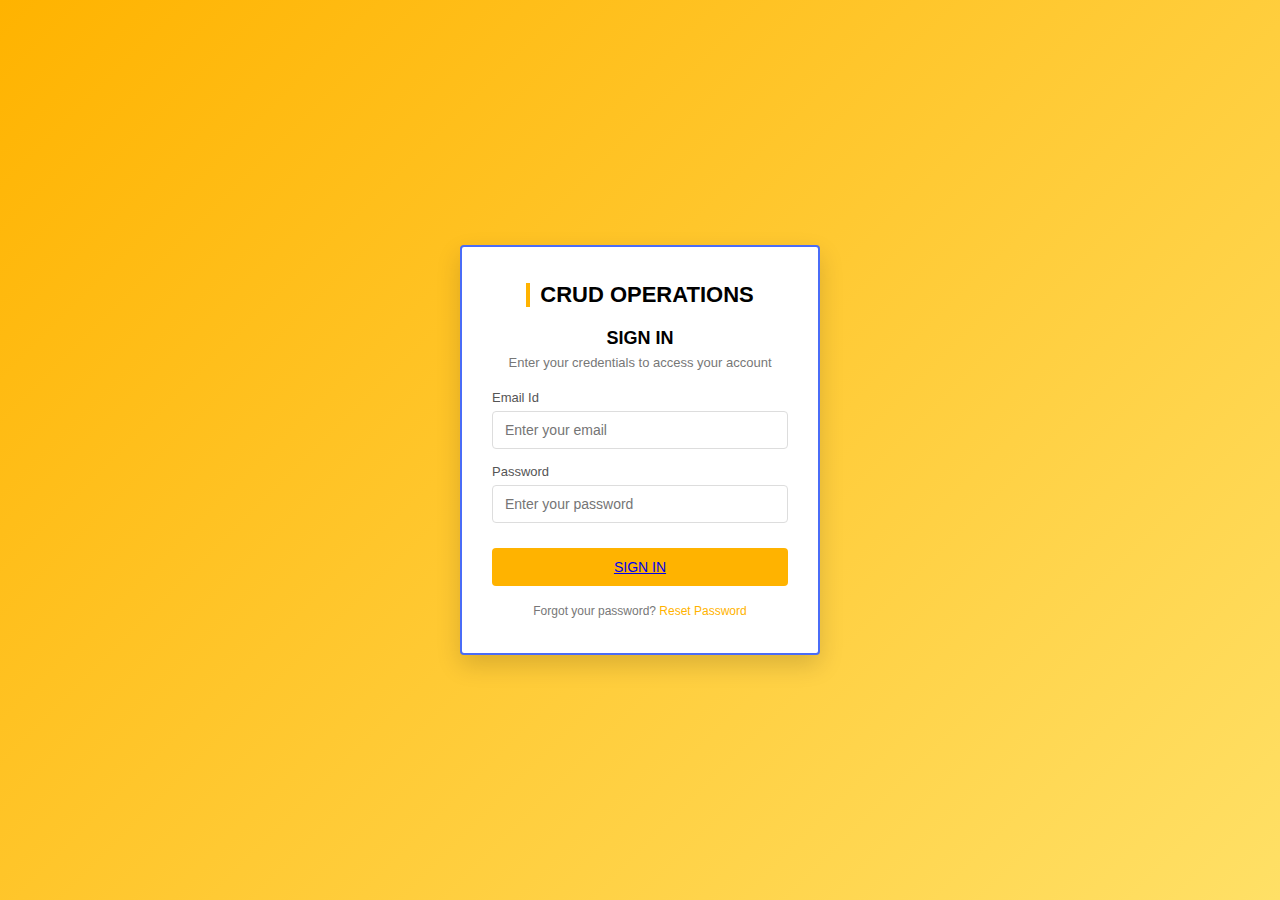
<file: index.html>
<!doctype html>
<html lang="en">

<head>
    <!-- Required meta tags -->
    <meta charset="utf-8">
    <meta name="viewport" content="width=device-width, initial-scale=1">

    <!-- Bootstrap CSS -->
    <link href="https://cdn.jsdelivr.net/npm/bootstrap@5.0.2/dist/css/bootstrap.min.css" rel="stylesheet"
        integrity="sha384-EVSTQN3/azprG1Anm3QDgpJLIm9Nao0Yz1ztcQTwFspd3yD65VohhpuuCOmLASjC" crossorigin="anonymous">
    <!-- Option 1: Bootstrap Bundle with Popper -->
    <script src="https://cdn.jsdelivr.net/npm/bootstrap@5.0.2/dist/js/bootstrap.bundle.min.js"
        integrity="sha384-MrcW6ZMFYlzcLA8Nl+NtUVF0sA7MsXsP1UyJoMp4YLEuNSfAP+JcXn/tWtIaxVXM"
        crossorigin="anonymous"></script>
        <!-- css -->
         <link rel="stylesheet" href="style.css">
    <title>CRUD WEB</title>
</head>

<body class="page1">
<div class="login-card">
        <div class="title">CRUD OPERATIONS</div>

        <h2>SIGN IN</h2>
        <p class="subtitle">Enter your credentials to access your account</p>

        <form>
            <div class="form-group">
                <label>Email Id</label>
                <input type="email" placeholder="Enter your email">
            </div>

            <div class="form-group">
                <label>Password</label>
                <input type="password" placeholder="Enter your password">
            </div>

            <button type="submit" class="btn"><a href="dashboard.html">SIGN IN</button></a>
        </form>

        <div class="footer">
            Forgot your password?
            <a href="#">Reset Password</a>
        </div>
    </div>

</body>
</html>




</body>

</html>
</file>
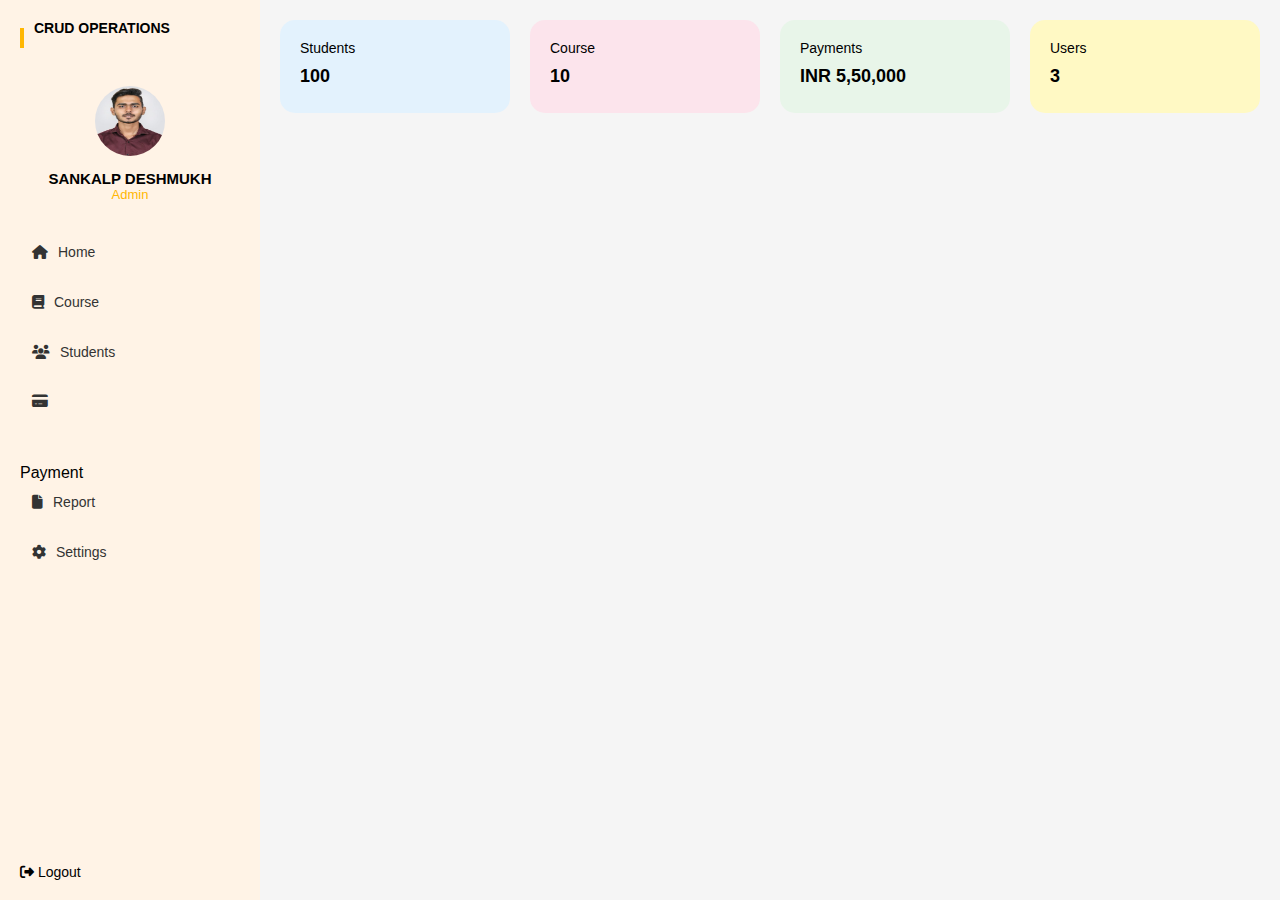
<file: dashboard.html>
<!DOCTYPE html>
<html lang="en">
<head>
    <meta charset="UTF-8">
    <title>CRUD Dashboard</title>
    <link rel="stylesheet" href="style.css">
    <link rel="stylesheet"
        href="https://cdnjs.cloudflare.com/ajax/libs/font-awesome/6.5.0/css/all.min.css">
</head>
<body class="page2">

<div class="container">

    <!-- Sidebar -->
    <aside class="sidebar">
    <div class="sidebar-header">
      <span class="bar"></span>
      <h2>CRUD OPERATIONS</h2>
    </div>

    <div class="user">
      <img src="assets/WhatsApp Image 2025-12-16 at 9.17.27 AM.jpeg" alt="user">
      <h3>SANKALP DESHMUKH</h3>
      <p>Admin</p>
    </div>

    <nav>
      <a href="#"><i class="fa fa-house"></i> Home</a>
      <a href="#"><i class="fa fa-book"></i> Course</a>
      <a href="#"><i class="fa fa-users"></i> Students</a>
      <a href="#"><i class="fa fa-credit-card"></i><a href="payment.html"></a>Payment</a>
      <a href="#"><i class="fa fa-file"></i> Report</a>
      <a href="#"><i class="fa fa-gear"></i> Settings</a>
    </nav>

    <div class="logout">
      <i class="fa fa-right-from-bracket"></i> Logout
    </div>
  </aside>

    <!-- Main Content -->
    <div class="main">
        <div class="cards">

            <div class="card blue">
                <p>Students</p>
                <h2>100</h2>
            </div>

            <div class="card pink">
                <p>Course</p>
                <h2>10</h2>
            </div>

            <div class="card green">
                <p>Payments</p>
                <h2>INR 5,50,000</h2>
            </div>

            <div class="card yellow">
                <p>Users</p>
                <h2>3</h2>
            </div>

        </div>
    </div>

</div>

</body>
</html>
</file>
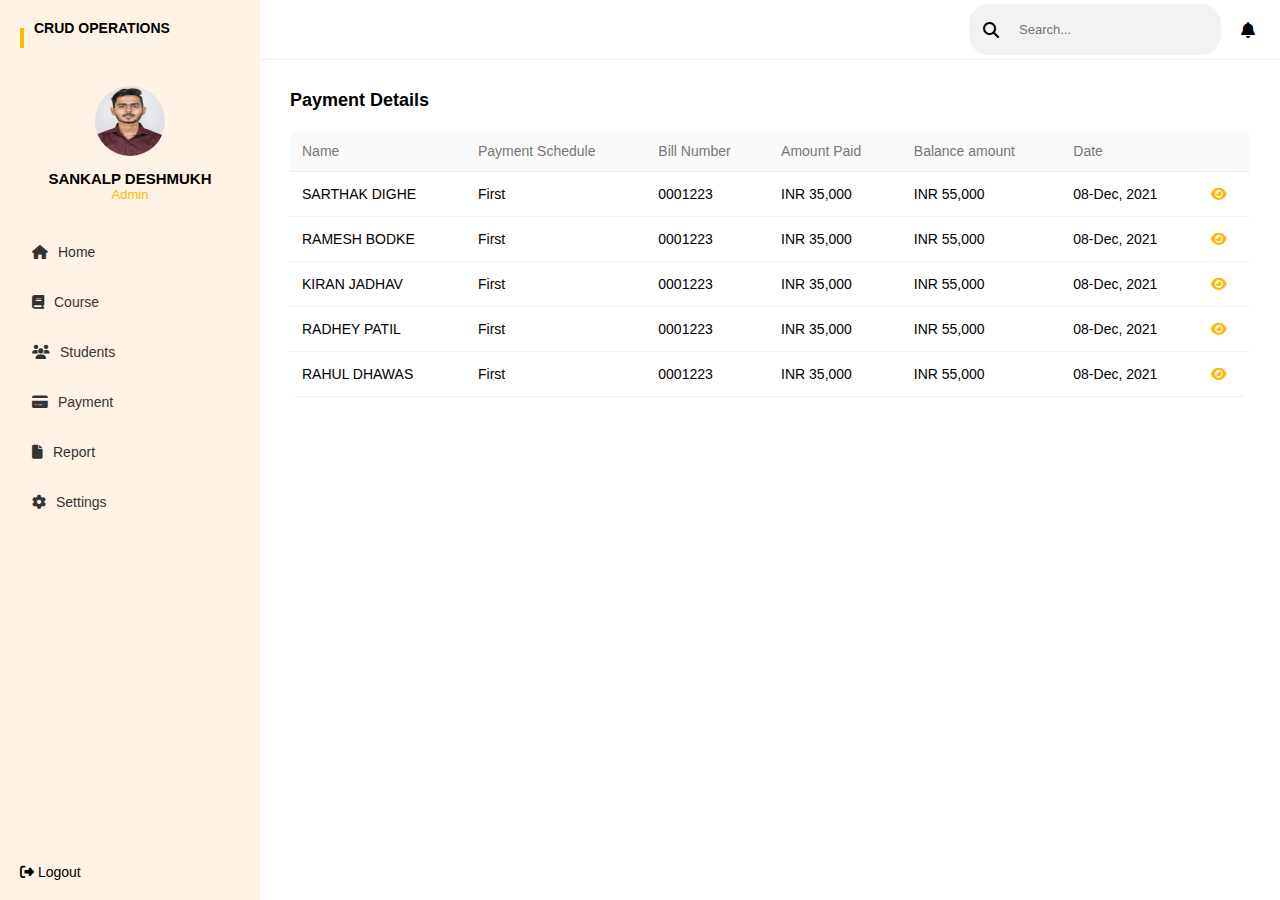
<file: payment.html>
<!DOCTYPE html>
<html lang="en">
<head>
  <meta charset="UTF-8">
  <title>CRUD Operations</title>

  <link rel="stylesheet" href="style.css">
  <link rel="stylesheet"
        href="https://cdnjs.cloudflare.com/ajax/libs/font-awesome/6.5.0/css/all.min.css">
</head>
<body>

<div class="layout">

  <!-- LEFT SIDEBAR -->
  <aside class="sidebar">
    <div class="sidebar-header">
      <span class="bar"></span>
      <h2>CRUD OPERATIONS</h2>
    </div>

    <div class="user">
      <img src="assets/WhatsApp Image 2025-12-16 at 9.17.27 AM.jpeg" alt="user">
      <h3>SANKALP DESHMUKH</h3>
      <p>Admin</p>
    </div>

    <nav>
      <a href="#"><i class="fa fa-house"></i> Home</a>
      <a href="#"><i class="fa fa-book"></i> Course</a>
      <a href="#"><i class="fa fa-users"></i> Students</a>
      <a href="#"><i class="fa fa-credit-card"></i> Payment</a>
      <a href="#"><i class="fa fa-file"></i> Report</a>
      <a href="#"><i class="fa fa-gear"></i> Settings</a>
    </nav>

    <div class="logout">
      <i class="fa fa-right-from-bracket"></i> Logout
    </div>
  </aside>

  <!-- RIGHT CONTENT -->
  <section class="content">

    <!-- TOP BAR -->
    <header class="topbar">
      <div></div>

      <div class="top-right">
        <div class="search-box">
          <i class="fa fa-search"></i>
          <input type="text" placeholder="Search...">
        </div>
        <i class="fa fa-bell"></i>
      </div>
    </header>

    <!-- PAGE CONTENT -->
    <div class="page">
      <h2>Payment Details</h2>

      <table>
        <thead>
          <tr>
            <th>Name</th>
            <th>Payment Schedule</th>
            <th>Bill Number</th>
            <th>Amount Paid</th>
            <th>Balance amount</th>
            <th>Date</th>
            <th></th>
          </tr>
        </thead>

        <tbody>
          <tr>
            <td>SARTHAK DIGHE</td>
            <td>First</td>
            <td>0001223</td>
            <td>INR 35,000</td>
            <td>INR 55,000</td>
            <td>08-Dec, 2021</td>
            <td><i class="fa fa-eye view"></i></td>
          </tr>

          <tr>
            <td>RAMESH BODKE</td>
            <td>First</td>
            <td>0001223</td>
            <td>INR 35,000</td>
            <td>INR 55,000</td>
            <td>08-Dec, 2021</td>
            <td><i class="fa fa-eye view"></i></td>
          </tr>

          <tr>
            <td>KIRAN JADHAV</td>
            <td>First</td>
            <td>0001223</td>
            <td>INR 35,000</td>
            <td>INR 55,000</td>
            <td>08-Dec, 2021</td>
            <td><i class="fa fa-eye view"></i></td>
          </tr>

          <tr>
            <td>RADHEY PATIL</td>
            <td>First</td>
            <td>0001223</td>
            <td>INR 35,000</td>
            <td>INR 55,000</td>
            <td>08-Dec, 2021</td>
            <td><i class="fa fa-eye view"></i></td>
          </tr>

           <tr>
            <td>RAHUL DHAWAS</td>
            <td>First</td>
            <td>0001223</td>
            <td>INR 35,000</td>
            <td>INR 55,000</td>
            <td>08-Dec, 2021</td>
            <td><i class="fa fa-eye view"></i></td>
          </tr>
        </tbody>
      </table>
    </div>

  </section>

</div>

</body>
</html>
</file>
<file: style.css>
/* Reset */
* {
    margin: 0;
    padding: 0;
    box-sizing: border-box;
    font-family: Arial, Helvetica, sans-serif;
}

/* Page background */
.page1{
    min-height: 100vh;
    background: linear-gradient(135deg, #ffb300, #ffe066);
    display: flex;
    align-items: center;
    justify-content: center;
}

/* Card container */
.login-card {
    background: #ffffff;
    width: 360px;
    padding: 35px 30px;
    border-radius: 4px;
    border: 2px solid #4a6cf7;
    box-shadow: 0 10px 25px rgba(0, 0, 0, 0.15);
    text-align: center;
}

/* Main title */
.title {
    display: flex;
    align-items: center;
    justify-content: center;
    font-size: 22px;
    font-weight: bold;
    margin-bottom: 20px;
}

.title::before {
    content: "";
    width: 4px;
    height: 24px;
    background: #ffb300;
    margin-right: 10px;
}

/* Subtitle */
h2 {
    font-size: 18px;
    margin-bottom: 6px;
}

.subtitle {
    font-size: 13px;
    color: #777;
    margin-bottom: 20px;
}

/* Form */
.form-group {
    text-align: left;
    margin-bottom: 15px;
}

label {
    font-size: 13px;
    color: #555;
    display: block;
    margin-bottom: 6px;
}

input {
    width: 100%;
    padding: 10px 12px;
    border: 1px solid #ddd;
    border-radius: 4px;
    font-size: 14px;
    outline: none;
}

input:focus {
    border-color: #ffb300;
}

/* Button */
.btn {
    width: 100%;
    background: #ffb300;
    border: none;
    color: #fff;
    font-size: 14px;
    padding: 11px;
    border-radius: 4px;
    cursor: pointer;
    margin-top: 10px;
}

.btn:hover {
    background: #ffa000;
}

/* Footer */
.footer {
    margin-top: 18px;
    font-size: 12px;
    color: #777;
}

.footer a {
    color: #ffb300;
    text-decoration: none;
    font-weight: 500;
}

.footer a:hover {
    text-decoration: underline;
}

/* DASHBOARD */
* {
    margin: 0;
    padding: 0;
    box-sizing: border-box;
    font-family: Arial, sans-serif;
}


.page2 {
    background: #f5f5f5;
}

.container {
    display: flex;
    height: 100vh;
}

/* Sidebar */
.sidebar {
  width: 260px;
  background: #fff3e6;
  padding: 20px;
  display: flex;
  flex-direction: column;
}

.sidebar-header {
  display: flex;
  align-items: center;
  gap: 10px;
  margin-bottom: 30px;
}

.sidebar-header .bar {
  width: 4px;
  height: 20px;
  background: #ffb703;
}

.sidebar-header h2 {
  font-size: 14px;
  font-weight: 600;
}

/* USER */
.user {
  text-align: center;
  margin-bottom: 30px;
}

.user img {
  width: 70px;
  height: 70px;
  border-radius: 50%;
}

.user h3 {
  margin-top: 10px;
  font-size: 15px;
}

.user p {
  font-size: 13px;
  color: #ffb703;
}

/* NAV */
nav a {
  display: flex;
  align-items: center;
  gap: 10px;
  padding: 12px;
  margin-bottom: 10px;
  text-decoration: none;
  color: #333;
  border-radius: 6px;
  font-size: 14px;
}

nav a.active {
  background: #ffb703;
}

nav a:hover {
  background: #ffe0a3;
}

/* LOGOUT */
.logout {
  margin-top: auto;
  font-size: 14px;
  cursor: pointer;
}

/* Main content */
.main {
    flex: 1;
    padding: 40px;
}

.cards {
    display: grid;
    grid-template-columns: repeat(4, 1fr);
    gap: 20px;
}

.card {
    padding: 20px;
    border-radius: 15px;
    color: #000;
}

.card p {
    font-size: 14px;
}

.card h2 {
    margin-top: 10px;
}

/* Card colors */
.blue {
    background: #e3f2fd;
}

.pink {
    background: #fce4ec;
}

.green {
    background: #e8f5e9;
}

.yellow {
    background: #fff9c4;
}


/* student page */


* {
  margin: 0;
  padding: 0;
  box-sizing: border-box;
  font-family: Arial, sans-serif;
}

.page3 {
  display: flex;
  background-color: #f5f6fa;
}

/* Sidebar */
.sidebar {
  width: 240px;
  height: 100vh;
  background-color: #fff4e6;
  padding: 20px;
}

.sidebar h2 {
  margin-bottom: 20px;
}

.profile {
  text-align: center;
  margin-bottom: 30px;
}

.profile img {
  width: 80px;
  border-radius: 50%;
}

.profile h4 {
  margin-top: 10px;
}

.menu a {
  display: block;
  padding: 12px;
  margin-bottom: 8px;
  text-decoration: none;
  color: #333;
  border-radius: 6px;
}

.menu a:hover,
.menu a.active {
  background-color: #ffb703;
  color: #000;
}

/* Main */
.main {
  flex: 1;
  padding: 20px;
}

/* Header */
.header {
  display: flex;
  justify-content: space-between;
  align-items: center;
  margin-bottom: 20px;
}

.add-btn {
  background-color: #ffb703;
  border: none;
  padding: 10px 16px;
  border-radius: 6px;
  cursor: pointer;
  font-weight: bold;
}

/* Table */
table {
  width: 100%;
  background: white;
  border-collapse: collapse;
  border-radius: 8px;
  overflow: hidden;
}

th, td {
  padding: 12px;
  border-bottom: 1px solid #eee;
  text-align: left;
}

th {
  background-color: #fafafa;
}

td img {
  width: 40px;
  border-radius: 50%;
  margin-right: 10px;
  vertical-align: middle;
}

.action {
  cursor: pointer;
  color: #ffb703;
  font-weight: bold;
}

/* payment */

* {
  margin: 0;
  padding: 0;
  box-sizing: border-box;
  font-family: "Segoe UI", sans-serif;
}

body {
  background: #f4f4f4;
}

/* MAIN LAYOUT */
.layout {
  display: flex;
  height: 100vh;
}

/* SIDEBAR */
.sidebar {
  width: 260px;
  background: #fff3e6;
  padding: 20px;
  display: flex;
  flex-direction: column;
}

.sidebar-header {
  display: flex;
  align-items: center;
  gap: 10px;
  margin-bottom: 30px;
}

.sidebar-header .bar {
  width: 4px;
  height: 20px;
  background: #ffb703;
}

.sidebar-header h2 {
  font-size: 14px;
  font-weight: 600;
}

/* USER */
.user {
  text-align: center;
  margin-bottom: 30px;
}

.user img {
  width: 70px;
  height: 70px;
  border-radius: 50%;
}

.user h3 {
  margin-top: 10px;
  font-size: 15px;
}

.user p {
  font-size: 13px;
  color: #ffb703;
}

/* NAV */
nav a {
  display: flex;
  align-items: center;
  gap: 10px;
  padding: 12px;
  margin-bottom: 10px;
  text-decoration: none;
  color: #333;
  border-radius: 6px;
  font-size: 14px;
}

nav a.active {
  background: #ffb703;
}

nav a:hover {
  background: #ffe0a3;
}

/* LOGOUT */
.logout {
  margin-top: auto;
  font-size: 14px;
  cursor: pointer;
}

/* CONTENT */
.content {
  flex: 1;
  background: #fff;
}

/* TOPBAR */
.topbar {
  height: 60px;
  padding: 0 25px;
  display: flex;
  justify-content: space-between;
  align-items: center;
  border-bottom: 1px solid #eee;
}

.top-right {
  display: flex;
  align-items: center;
  gap: 20px;
}

.search-box {
  display: flex;
  align-items: center;
  background: #f2f2f2;
  padding: 8px 14px;
  border-radius: 20px;
}

.search-box input {
  border: none;
  background: transparent;
  outline: none;
  margin-left: 8px;
  font-size: 13px;
}

/* PAGE */
.page {
  padding: 30px;
}

.page h2 {
  font-size: 18px;
  margin-bottom: 20px;
}

/* TABLE */
table {
  width: 100%;
  border-collapse: collapse;
  font-size: 14px;
}

thead th {
  font-weight: 500;
  color: #777;
  padding: 12px;
  text-align: left;
  border-bottom: 1px solid #eee;
}

tbody td {
  padding: 14px 12px;
  border-bottom: 1px solid #f0f0f0;
}

.view {
  color: #ffb703;
  cursor: pointer;
}
</file>
